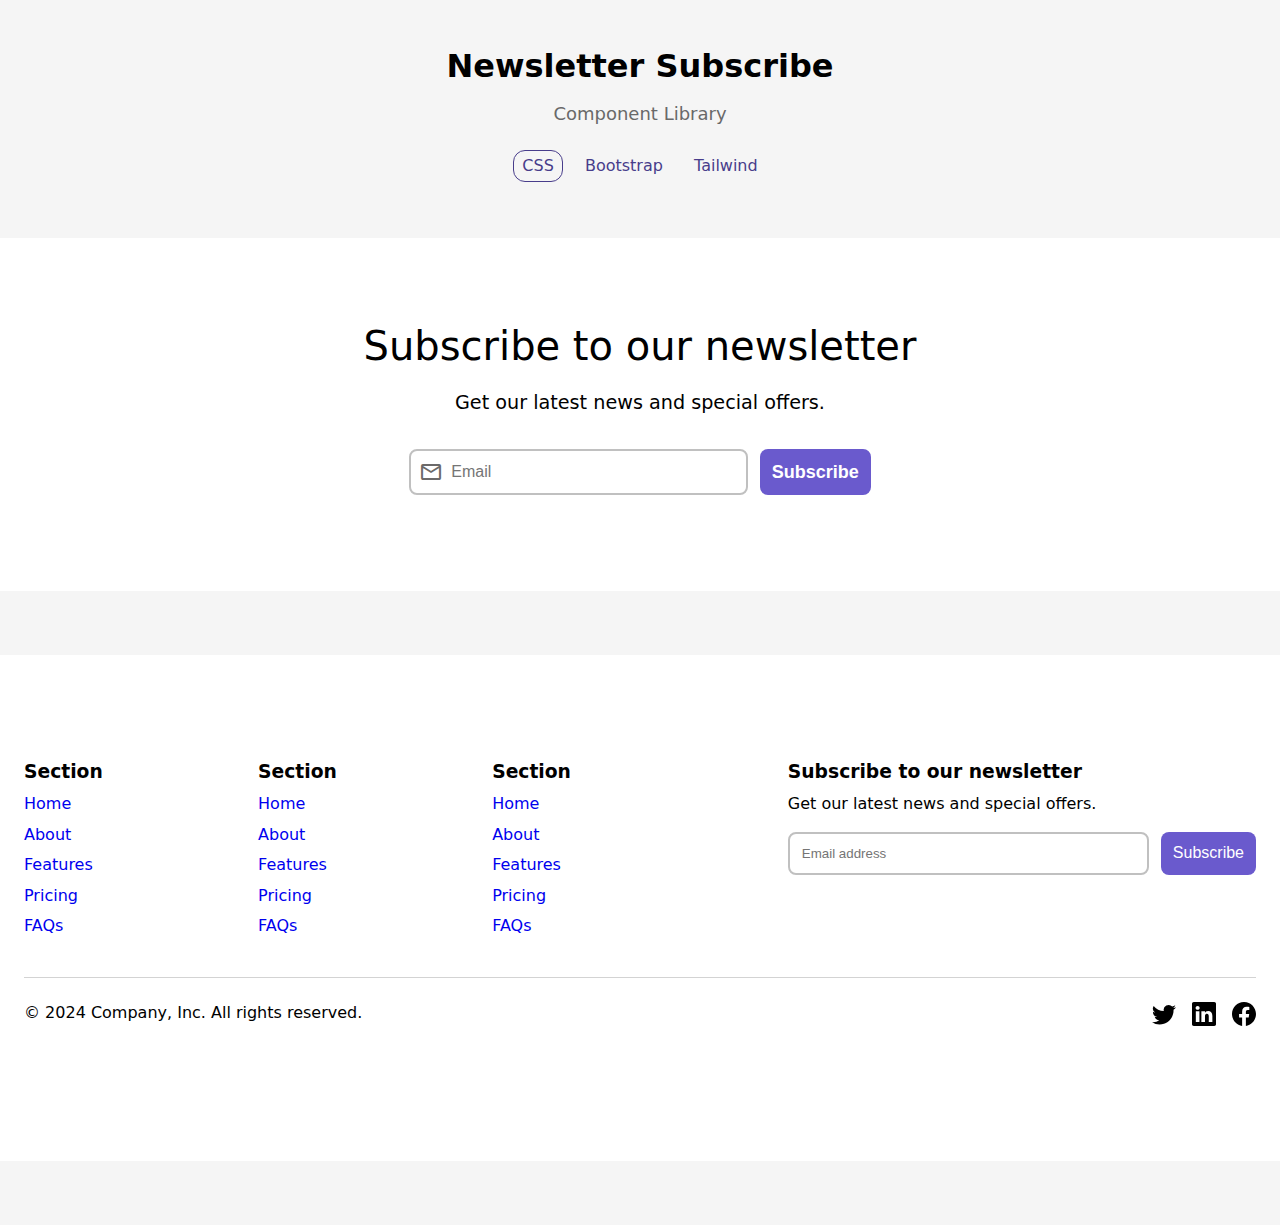
<file: index.html>
<!DOCTYPE html>
<html lang="en">

<head>
    <meta charset="UTF-8">
    <meta name="viewport" content="width=device-width, initial-scale=1.0">
    <title>Component Subscribe</title>

    <!-- custom CSS -->
    <link rel="stylesheet" href="https://fonts.googleapis.com/icon?family=Material+Icons">

    <link rel="stylesheet" href="./assets/css/style.css">
    <link rel="stylesheet" href="./assets/css/header.css">
    <link rel="stylesheet" href="./assets/css/fullwidth.css">
    <link rel="stylesheet" href="./assets/css/footercol4.css">

</head>

<body>
    <!-- Header -->
    <header>
        <section>
            <h1>Newsletter Subscribe</h1>
            <p>Component Library</p>
        </section>
        <nav>
            <ul>
                <li><a href="index.html">CSS</a></li>
                <li><a href="./bootstrap.html">Bootstrap</a></li>
                <li><a href="./tailwind.html">Tailwind</a></li>
            </ul>
        </nav>
    </header>

    <!-- CSS Subscribe Component -->
    <main>
        <!-- component1 -->
        <section class="component-section">
            <article id="fullwidth">
                <section id="Subscribe-fullwidth">
                    <h2 id="h2">Subscribe to our newsletter</h2>
                    <p id="p">Get our latest news and special offers.</p>
                    <form id="flex-container" action="">
                        <div id="fullwidth-input">
                            <input type="email" name="email" id="email-input"
                                aria-label="Enter Your Email For Subscribe" placeholder="Email" required>
                            <i id="email-icon" class="material-icons" aria-hidden="true">mail_outline</i>
                        </div>
                        <button id="Subscribe-button" type="submit">Subscribe</button>
                    </form>
                </section>
            </article>
        </section>

        <!-- component2 -->
        <section class="component-section">
            <article id="Subscribe-footer-col4">
                <!-- sitemap and Subscribe-->
                <section id="sitemap-subscribe-flex">
                    <!-- sitemap column 1-->
                    <section class="column">
                        <h3>Section</h3>
                        <ul class="link-list-column">
                            <li><a class="sitemap-link" href="#">Home</a></li>
                            <li><a class="sitemap-link" href="#">About</a></li>
                            <li><a class="sitemap-link" href="#">Features</a></li>
                            <li><a class="sitemap-link" href="#">Pricing</a></li>
                            <li><a class="sitemap-link" href="#">FAQs</a></li>
                        </ul>
                    </section>
                    <!-- sitemap column 2-->
                    <section class="column">
                        <h3>Section</h3>
                        <ul class="link-list-column">
                            <li><a class="sitemap-link" href="#">Home</a></li>
                            <li><a class="sitemap-link" href="#">About</a></li>
                            <li><a class="sitemap-link" href="#">Features</a></li>
                            <li><a class="sitemap-link" href="#">Pricing</a></li>
                            <li><a class="sitemap-link" href="#">FAQs</a></li>
                        </ul>
                    </section>
                    <!-- sitemap column 3-->
                    <section class="column">
                        <h3>Section</h3>
                        <ul class="link-list-column">
                            <li><a class="sitemap-link" href="#">Home</a></li>
                            <li><a class="sitemap-link" href="#">About</a></li>
                            <li><a class="sitemap-link" href="#">Features</a></li>
                            <li><a class="sitemap-link" href="#">Pricing</a></li>
                            <li><a class="sitemap-link" href="#">FAQs</a></li>
                        </ul>
                    </section>

                    <!-- Subscribe -->
                    <article id="Subscribe-column">
                        <h3>Subscribe to our newsletter</h3>
                        <p>Get our latest news and special offers.</p>
                        <form id="flex-form" action="">
                            <input type="email" name="email" id="footer-email-input"
                                aria-label="Enter Your Email For Subscribe" placeholder="Email address" required>
                            <button id="footer-subscribe-button" type="submit">Subscribe</button>
                        </form>
                    </article>

                </section>

                <!-- Rights reserved and social links-->
                <section id="rights-social-flex">
                    <p>© 2024 Company, Inc. All rights reserved.</p>
                    <!-- Social links -->
                    <ul class="social-list">
                        <li class="social-list-item">
                            <a href="#" class="social-icon-link" title="Twitter">
                                <span class="sr-only">Twitter</span>
                                <svg xmlns="http://www.w3.org/2000/svg" width="24" height="24" fill="currentColor"
                                    viewBox="0 0 16 16">
                                    <path
                                        d="M5.026 15c6.038 0 9.341-5.003 9.341-9.334q.002-.211-.006-.422A6.7 6.7 0 0 0 16 3.542a6.7 6.7 0 0 1-1.889.518 3.3 3.3 0 0 0 1.447-1.817 6.5 6.5 0 0 1-2.087.793A3.286 3.286 0 0 0 7.875 6.03a9.32 9.32 0 0 1-6.767-3.429 3.29 3.29 0 0 0 1.018 4.382A3.3 3.3 0 0 1 .64 6.575v.045a3.29 3.29 0 0 0 2.632 3.218 3.2 3.2 0 0 1-.865.115 3 3 0 0 1-.614-.057 3.28 3.28 0 0 0 3.067 2.277A6.6 6.6 0 0 1 .78 13.58a6 6 0 0 1-.78-.045A9.34 9.34 0 0 0 5.026 15" />
                                </svg>
                            </a>
                        </li>
                        <li class="social-list-item">
                            <a href="#" class="social-icon-link" title="Linkedin">
                                <span class="sr-only">Linkedin</span>
                                <svg xmlns="http://www.w3.org/2000/svg" width="24" height="24" fill="currentColor"
                                    viewBox="0 0 16 16">
                                    <path
                                        d="M0 1.146C0 .513.526 0 1.175 0h13.65C15.474 0 16 .513 16 1.146v13.708c0 .633-.526 1.146-1.175 1.146H1.175C.526 16 0 15.487 0 14.854zm4.943 12.248V6.169H2.542v7.225zm-1.2-8.212c.837 0 1.358-.554 1.358-1.248-.015-.709-.52-1.248-1.342-1.248S2.4 3.226 2.4 3.934c0 .694.521 1.248 1.327 1.248zm4.908 8.212V9.359c0-.216.016-.432.08-.586.173-.431.568-.878 1.232-.878.869 0 1.216.662 1.216 1.634v3.865h2.401V9.25c0-2.22-1.184-3.252-2.764-3.252-1.274 0-1.845.7-2.165 1.193v.025h-.016l.016-.025V6.169h-2.4c.03.678 0 7.225 0 7.225z" />
                                </svg>
                            </a>
                        </li>
                        <li class="social-list-item">
                            <a href="#" class="social-icon-link" title="Facebook">
                                <span class="sr-only">Facebook</span>
                                <svg xmlns="http://www.w3.org/2000/svg" width="24" height="24" fill="currentColor"
                                    viewBox="0 0 16 16">
                                    <path
                                        d="M16 8.049c0-4.446-3.582-8.05-8-8.05C3.58 0-.002 3.603-.002 8.05c0 4.017 2.926 7.347 6.75 7.951v-5.625h-2.03V8.05H6.75V6.275c0-2.017 1.195-3.131 3.022-3.131.876 0 1.791.157 1.791.157v1.98h-1.009c-.993 0-1.303.621-1.303 1.258v1.51h2.218l-.354 2.326H9.25V16c3.824-.604 6.75-3.934 6.75-7.951" />
                                </svg>
                            </a>
                        </li>

                    </ul>
                </section>

            </article>
        </section>
    </main>
    <!-- Navbar JS active state -->
    <script src="./assets/js/nav.js"> </script>
</body>

</html>
</file>
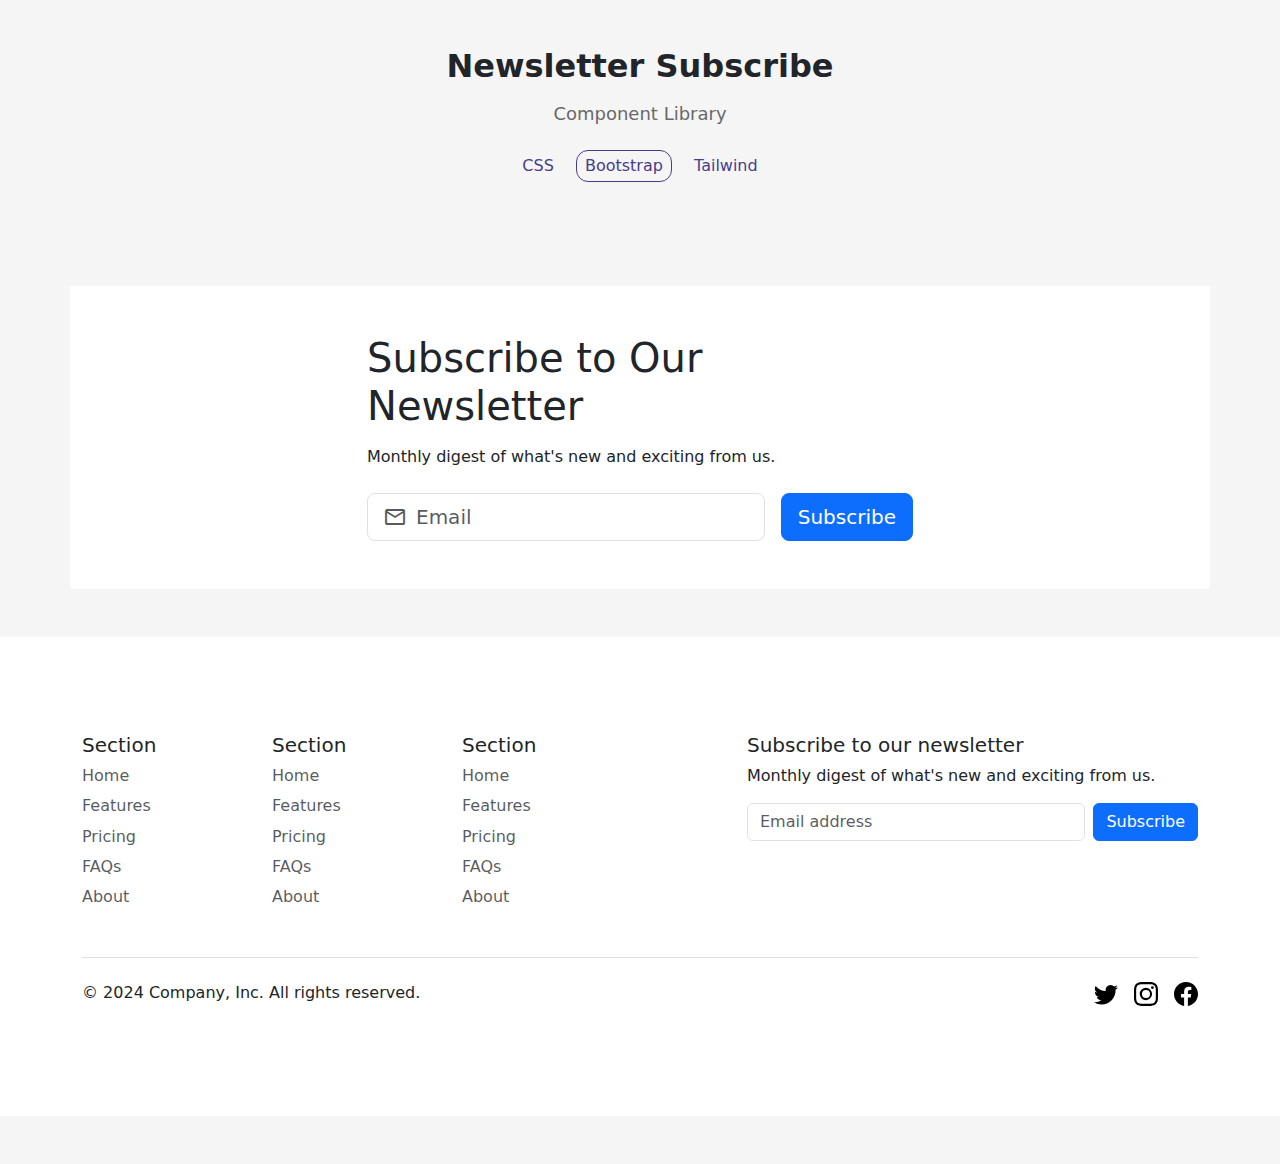
<file: bootstrap.html>
<!DOCTYPE html>
<html lang="en">

<head>
    <meta charset="UTF-8">
    <meta name="viewport" content="width=device-width, initial-scale=1.0">
    <title>Bootstrap Subscribe</title>
    <!-- Bootstrap CSS Link -->
    <link href="https://cdn.jsdelivr.net/npm/bootstrap@5.3.3/dist/css/bootstrap.min.css" rel="stylesheet"
        integrity="sha384-QWTKZyjpPEjISv5WaRU9OFeRpok6YctnYmDr5pNlyT2bRjXh0JMhjY6hW+ALEwIH" crossorigin="anonymous">

    <link rel="stylesheet" href="https://fonts.googleapis.com/icon?family=Material+Icons">

    <link rel="stylesheet" href="https://cdn.jsdelivr.net/npm/bootstrap-icons@1.11.3/font/bootstrap-icons.min.css">

    <!-- custom CSS -->
    <link rel="stylesheet" href="./assets/css/style.css">
    <link rel="stylesheet" href="./assets/css/header.css">
</head>

<body>
    <!-- Header -->
    <header>
        <section id="header-headding">
            <h1>Newsletter Subscribe</h1>
            <p>Component Library</p>
        </section>
        <nav id="navbar">
            <ul>
                <li><a href="index.html">CSS</a></li>
                <li><a href="./bootstrap.html">Bootstrap</a></li>
                <li><a href="./tailwind.html">Tailwind</a></li>
            </ul>
        </nav>
    </header>

    <!-- Bootstrap Subscribe Component -->
    <main>
        <!-- Bootstrap component1  -->
        <section class="container bg-white py-5 my-5">
            <div class="row justify-content-center pt-xxl-2">
                <div class="col-xl-6 col-lg-7 col-md-9 col-sm-11">
                    <h2 class="h1 pb-2">Subscribe to Our Newsletter</h2>
                    <p class="mb-4">Monthly digest of what's new and exciting from us.</p>
                    <form class="subscription-form position-relative validate"
                        action="https://studio.us12.list-manage.com/subscribe/post?u=c7103e2c981361a6639545bd5&amp;amp;id=29ca296126"
                        method="post" name="mc-embedded-subscribe-form" target="_blank" novalidate="">
                        <div class="d-flex flex-column flex-sm-row">
                            <div class="position-relative w-100 mb-3 mb-sm-0 me-sm-3">
                                <input class="form-control form-control-lg ps-5" type="email" name="EMAIL"
                                    placeholder="Email" required>
                                <i
                                    class="material-icons fs-xl text-muted position-absolute top-50 start-0 translate-middle-y ms-3">mail_outline</i>


                            </div>
                            <button class="btn btn-primary shadow-primary btn-lg" type="submit"
                                name="subscribe">Subscribe</button>
                        </div>
                        <!-- real people should not fill this in and expect good things - do not remove this or risk form bot signups -->
                        <div style="position: absolute; left: -5000px;" aria-hidden="true">
                            <input class="subscription-form-antispam" type="text"
                                name="b_c7103e2c981361a6639545bd5_29ca296126" tabindex="-1">
                        </div>

                        <div class="subscription-status position-absolute top-100 start-50 translate-middle-x"></div>
                    </form>
                </div>
            </div>
        </section>

        <!-- Bootstrap component2  -->
        <section class="bg-white pt-5 my-5">
            <footer class="container py-5">
                <div class="row">
                    <div class="col-6 col-md-2 mb-3">
                        <h5>Section</h5>
                        <ul class="nav flex-column">
                            <li class="nav-item mb-2"><a href="#" class="nav-link p-0 text-body-secondary">Home</a></li>
                            <li class="nav-item mb-2"><a href="#" class="nav-link p-0 text-body-secondary">Features</a>
                            </li>
                            <li class="nav-item mb-2"><a href="#" class="nav-link p-0 text-body-secondary">Pricing</a>
                            </li>
                            <li class="nav-item mb-2"><a href="#" class="nav-link p-0 text-body-secondary">FAQs</a></li>
                            <li class="nav-item mb-2"><a href="#" class="nav-link p-0 text-body-secondary">About</a>
                            </li>
                        </ul>
                    </div>

                    <div class="col-6 col-md-2 mb-3">
                        <h5>Section</h5>
                        <ul class="nav flex-column">
                            <li class="nav-item mb-2"><a href="#" class="nav-link p-0 text-body-secondary">Home</a></li>
                            <li class="nav-item mb-2"><a href="#" class="nav-link p-0 text-body-secondary">Features</a>
                            </li>
                            <li class="nav-item mb-2"><a href="#" class="nav-link p-0 text-body-secondary">Pricing</a>
                            </li>
                            <li class="nav-item mb-2"><a href="#" class="nav-link p-0 text-body-secondary">FAQs</a></li>
                            <li class="nav-item mb-2"><a href="#" class="nav-link p-0 text-body-secondary">About</a>
                            </li>
                        </ul>
                    </div>

                    <div class="col-6 col-md-2 mb-3">
                        <h5>Section</h5>
                        <ul class="nav flex-column">
                            <li class="nav-item mb-2"><a href="#" class="nav-link p-0 text-body-secondary">Home</a></li>
                            <li class="nav-item mb-2"><a href="#" class="nav-link p-0 text-body-secondary">Features</a>
                            </li>
                            <li class="nav-item mb-2"><a href="#" class="nav-link p-0 text-body-secondary">Pricing</a>
                            </li>
                            <li class="nav-item mb-2"><a href="#" class="nav-link p-0 text-body-secondary">FAQs</a></li>
                            <li class="nav-item mb-2"><a href="#" class="nav-link p-0 text-body-secondary">About</a>
                            </li>
                        </ul>
                    </div>

                    <div class="col-md-5 offset-md-1 mb-3">
                        <form>
                            <h5>Subscribe to our newsletter</h5>
                            <p class="pb-3">Monthly digest of what's new and exciting from us.</p>
                            <div class="d-flex flex-column flex-sm-row w-100 gap-2">
                                <label for="newsletter1" class="visually-hidden">Email address</label>
                                <input id="newsletter1" type="email" class="form-control" placeholder="Email address"
                                    required>
                                <button class="btn btn-primary" type="submit">Subscribe</button>
                            </div>
                        </form>
                    </div>
                </div>

                <div class="d-flex flex-column flex-sm-row justify-content-between py-4 my-4 border-top">
                    <p class="mb-3">© 2024 Company, Inc. All rights reserved.</p>
                     <!-- Social links -->
                    <ul class="list-unstyled d-flex">
                        <li class="ms-3"><a href="#" class="link-body-emphasis" title="Twitter">
                                <span class="sr-only">Twitter</span>
                                <svg xmlns="http://www.w3.org/2000/svg" width="24" height="24" fill="currentColor"
                                    class="bi bi-twitter" viewBox="0 0 16 16">
                                    <path
                                        d="M5.026 15c6.038 0 9.341-5.003 9.341-9.334q.002-.211-.006-.422A6.7 6.7 0 0 0 16 3.542a6.7 6.7 0 0 1-1.889.518 3.3 3.3 0 0 0 1.447-1.817 6.5 6.5 0 0 1-2.087.793A3.286 3.286 0 0 0 7.875 6.03a9.32 9.32 0 0 1-6.767-3.429 3.29 3.29 0 0 0 1.018 4.382A3.3 3.3 0 0 1 .64 6.575v.045a3.29 3.29 0 0 0 2.632 3.218 3.2 3.2 0 0 1-.865.115 3 3 0 0 1-.614-.057 3.28 3.28 0 0 0 3.067 2.277A6.6 6.6 0 0 1 .78 13.58a6 6 0 0 1-.78-.045A9.34 9.34 0 0 0 5.026 15" />
                                </svg>

                            </a></li>
                        <li class="ms-3"><a href="#" class="link-body-emphasis" title="Instagram">
                                <span class="sr-only">Instagram</span>
                                <svg xmlns="http://www.w3.org/2000/svg" width="24" height="24" fill="currentColor"
                                    class="bi bi-instagram" viewBox="0 0 16 16">
                                    <path
                                        d="M8 0C5.829 0 5.556.01 4.703.048 3.85.088 3.269.222 2.76.42a3.9 3.9 0 0 0-1.417.923A3.9 3.9 0 0 0 .42 2.76C.222 3.268.087 3.85.048 4.7.01 5.555 0 5.827 0 8.001c0 2.172.01 2.444.048 3.297.04.852.174 1.433.372 1.942.205.526.478.972.923 1.417.444.445.89.719 1.416.923.51.198 1.09.333 1.942.372C5.555 15.99 5.827 16 8 16s2.444-.01 3.298-.048c.851-.04 1.434-.174 1.943-.372a3.9 3.9 0 0 0 1.416-.923c.445-.445.718-.891.923-1.417.197-.509.332-1.09.372-1.942C15.99 10.445 16 10.173 16 8s-.01-2.445-.048-3.299c-.04-.851-.175-1.433-.372-1.941a3.9 3.9 0 0 0-.923-1.417A3.9 3.9 0 0 0 13.24.42c-.51-.198-1.092-.333-1.943-.372C10.443.01 10.172 0 7.998 0zm-.717 1.442h.718c2.136 0 2.389.007 3.232.046.78.035 1.204.166 1.486.275.373.145.64.319.92.599s.453.546.598.92c.11.281.24.705.275 1.485.039.843.047 1.096.047 3.231s-.008 2.389-.047 3.232c-.035.78-.166 1.203-.275 1.485a2.5 2.5 0 0 1-.599.919c-.28.28-.546.453-.92.598-.28.11-.704.24-1.485.276-.843.038-1.096.047-3.232.047s-2.39-.009-3.233-.047c-.78-.036-1.203-.166-1.485-.276a2.5 2.5 0 0 1-.92-.598 2.5 2.5 0 0 1-.6-.92c-.109-.281-.24-.705-.275-1.485-.038-.843-.046-1.096-.046-3.233s.008-2.388.046-3.231c.036-.78.166-1.204.276-1.486.145-.373.319-.64.599-.92s.546-.453.92-.598c.282-.11.705-.24 1.485-.276.738-.034 1.024-.044 2.515-.045zm4.988 1.328a.96.96 0 1 0 0 1.92.96.96 0 0 0 0-1.92m-4.27 1.122a4.109 4.109 0 1 0 0 8.217 4.109 4.109 0 0 0 0-8.217m0 1.441a2.667 2.667 0 1 1 0 5.334 2.667 2.667 0 0 1 0-5.334" />
                                </svg></a></li>
                        <li class="ms-3"><a class="link-body-emphasis" href="#" title="Facebook">
                                <span class="sr-only">Facebook</span>
                                <svg xmlns="http://www.w3.org/2000/svg" width="24" height="24" fill="currentColor"
                                    class="bi bi-facebook" viewBox="0 0 16 16">
                                    <path
                                        d="M16 8.049c0-4.446-3.582-8.05-8-8.05C3.58 0-.002 3.603-.002 8.05c0 4.017 2.926 7.347 6.75 7.951v-5.625h-2.03V8.05H6.75V6.275c0-2.017 1.195-3.131 3.022-3.131.876 0 1.791.157 1.791.157v1.98h-1.009c-.993 0-1.303.621-1.303 1.258v1.51h2.218l-.354 2.326H9.25V16c3.824-.604 6.75-3.934 6.75-7.951" />
                                </svg>
                            </a></li>
                    </ul>
                </div>
            </footer>
        </section>

    </main>

    <!-- Bootstrap CSS Script -->
    <script src="https://cdn.jsdelivr.net/npm/bootstrap@5.3.3/dist/js/bootstrap.bundle.min.js"
        integrity="sha384-YvpcrYf0tY3lHB60NNkmXc5s9fDVZLESaAA55NDzOxhy9GkcIdslK1eN7N6jIeHz"
        crossorigin="anonymous"></script>
    <!-- Navbar JS active state -->
    <script src="./assets/js/nav.js"> </script>
</body>

</html>
</file>
<file: assets/css/header.css>
/* header section */
header {
    margin: auto;
    text-align: center;
    padding: 2rem;
}

h1 {
    font-size: xx-large;
    padding: 0.75rem;
    font-weight: bolder;
}

header p {
    font-size: large;
    font-weight: 500;
    color: DimGrey;
}

nav ul {    
    list-style: none;
    padding: 1.5rem 0;
}

nav li {
    display: inline-block;
    padding: 0.25rem 0.5rem;
    margin: 0 0.25rem;
    border: 0.2px solid whitesmoke;
    border-radius: 12px;
}

nav a {   
    font-weight: 500;
    color: DarkSlateBlue;
    text-decoration: none;
}

nav li:hover,
nav li:focus{
    border: 0.2px solid rgba(71, 61, 139, 0.274);
    border-radius: 12px;
}

nav .active, 
nav li:active{
    border: 0.2px solid DarkSlateBlue;
    border-radius: 12px;
}


hr {
    border-top: 0.1px solid WhiteSmoke;
}
</file>
<file: assets/css/fullwidth.css>
#fullwidth {
    display: flex;
    justify-content: center;
}

#Subscribe-fullwidth{
flex-direction: column;
text-align: center;
}

#h2 {
    font-size: 2.5rem;
    font-weight: 500;
}

#p {
    font-size: 1.2rem;
    padding: 1rem 0;
}

/* flex container (Tablet/laptop/Desktop screen)*/
#flex-container {
    margin: 1rem;
    /* Button: right on row */
    display: flex;
    /* input-Button gap*/
    gap: 0.75rem;
    justify-content: center;
}

#fullwidth-input {
    position: relative;
    /* input row width*/
    width: 65%; 
}

#email-input {
    padding: 12px 20px 12px 40px;
    font-size: 1rem;
    border-radius: 8px;
    border: 2px solid Silver;
     /* input width*/
    width: 100%;  
}

#email-input:active,
#email-input:focus {
    border-color: black;
    outline: 5px solid rgba(105, 90, 205, 0.25);
}

#email-icon {
    position: absolute;
    /* 50% down from the top edge of its containing element (#fullwidth-input)*/
    top: 50%;

    /* Since the top of the icon is already positioned at 50% from the top of the container, this transform moves the icon up by 50% of its own height, effectively centering it vertically. */
    transform: translateY(-50%);

    /* 10 pixels from the left edge of its containing element */
    left: 0;
    margin-left: 10px;
    color: rgb(107, 105, 105);
}

#Subscribe-button {
    color: white;
    padding: 12px;
    font-size: large;
    font-weight: 600;
    background-color: SlateBlue;
    border-radius: 8px;
    border: none;
}

#Subscribe-button:hover,
#Subscribe-button:focus {
    background-color: rgb(66, 51, 163);
}

/* Mobile screen*/
@media screen and (max-width: 576px) {
    #h2 {
        font-size: 2.2rem;
    }

    /* Button: full screen */
    #flex-container {
        flex-direction: column;
    }
    
    /* input-full width */
    #fullwidth-input {
        width: 100% ;
    }
}
</file>
<file: assets/css/footercol4.css>
#Subscribe-footer-col4 {
    margin: auto;
    max-width: 1320px;
    padding: 0.5rem;
}

/* ----Sitmap and Subscribe ---- */
#sitemap-subscribe-flex {
    display: flex;
    /* Sitmap and Subscribe flex row*/
    flex-direction: row;
    padding: 1rem;
}

.link-list-column {
    list-style-type: none;
    display: flex;
    flex-direction: column;
}

h3,
.link-list-column li {
    margin-bottom: 0.5rem;
}

.sitemap-link {
    text-decoration: none;
    /* links*/
}

.sitemap-link:hover,
.sitemap-link:focus {
    text-decoration: underline;
    /* links*/
    text-underline-offset: 3px;
}

.column {
    /* column width 3 20% column*/
    flex: 20%;
}

#Subscribe-column {
    /* Subscribe column width */
    flex: 40%;
    /* Subscribe column offset left */
    margin-left: 5%;
}

#flex-form {
    display: flex;
    gap: 0.75rem;
    margin: 1rem 0;
}

/* input */
#footer-email-input {
    /* input width*/
    width: 100%;
    padding: 12px;
    border: 2px solid Silver;
    border-radius: 8px;
}

#footer-email-input:active,
#footer-email-input:focus {
    border-color: black;
    outline: 5px solid rgba(105, 90, 205, 0.25);
}

/* Subscribe-button  */
#footer-subscribe-button {
    color: white;
    padding: 12px;
    background-color: SlateBlue;
    border-radius: 8px;
    border: none;
    font-size: medium;
}

#footer-subscribe-button:hover,
#footer-subscribe-button:focus {
    background-color: rgb(66, 51, 163);
}

/* ----Rights and social---- */
#rights-social-flex {
    /* rights and social flex row*/
    display: flex;
    flex-direction: row;
    justify-content: space-between;
    border-width: 1.5px;
    border-color: lightgray;
    border-top-style: solid;
    padding: 1.5rem 0;
    margin: 1rem;
}

.social-list {
    list-style-type: none;
    /* social list flex*/
    display: flex;
}

.social-list-item {
    margin-left: 1rem;
}

.social-list-item a {
    color: black;
}

.social-list-item a:hover,
.social-list-item a:focus {
    color: rgba(0, 0, 0, 0.6);
}


/* <<< Medium screen >>>*/
@media screen and (max-width: 768px){
    #sitemap-subscribe-flex {
        flex-wrap: wrap;
    }

    .column {
         /* column expand to 50%*/
        flex: 50%;
        margin-bottom: 1rem;
    }

    #Subscribe-column {
        margin-left: 0;
        margin-top: 1rem;
        /* column expand to 50%*/
        flex: 50%;
    }

}

/* <<< Mobile screen >>>*/
@media screen and (max-width: 576px) {

    #Subscribe-column {      
        /* column expand to 100%*/
        flex: 100%;
    }
 
    #flex-form {
        flex-direction: column;
    }

    #footer-email-input {
        width: 100%;
    }

    #rights-social-flex {
        /* rights and social flex column*/
        flex-direction: column;
        margin: 1rem;
    }

    .social-list {
        /* social list flex start*/
        justify-content: flex-start;

    }
    
    .social-list-item {
        margin-left: 0;
        margin-right: 1rem;
        padding-top: 1rem;
    }

}
</file>
<file: assets/css/style.css>
/* Reset */
* {
    margin: 0;
    padding: 0;
    box-sizing: border-box;
}

html {
    font-size: 1rem;
    font-family: system-ui, -apple-system, BlinkMacSystemFont, 'Segoe UI', Roboto, Oxygen, Ubuntu, Cantarell, 'Open Sans', 'Helvetica Neue', sans-serif;
}

body{
    background-color: whitesmoke;
}


h1,
h2,
h3,
h4,
p,
ul,
li{
    margin: 0;
    padding: 0;
    line-height: 1.4;
}

/* Section */
.component-section{
    background-color: white;
    padding: 5rem 0;
    margin-bottom: 4rem;
}

/* Icon label for screen reader only */
.sr-only {
    position:absolute;
    left:-10000px;
    top:auto;
    width:1px;
    height:1px;
    overflow:hidden;
    }
</file>
